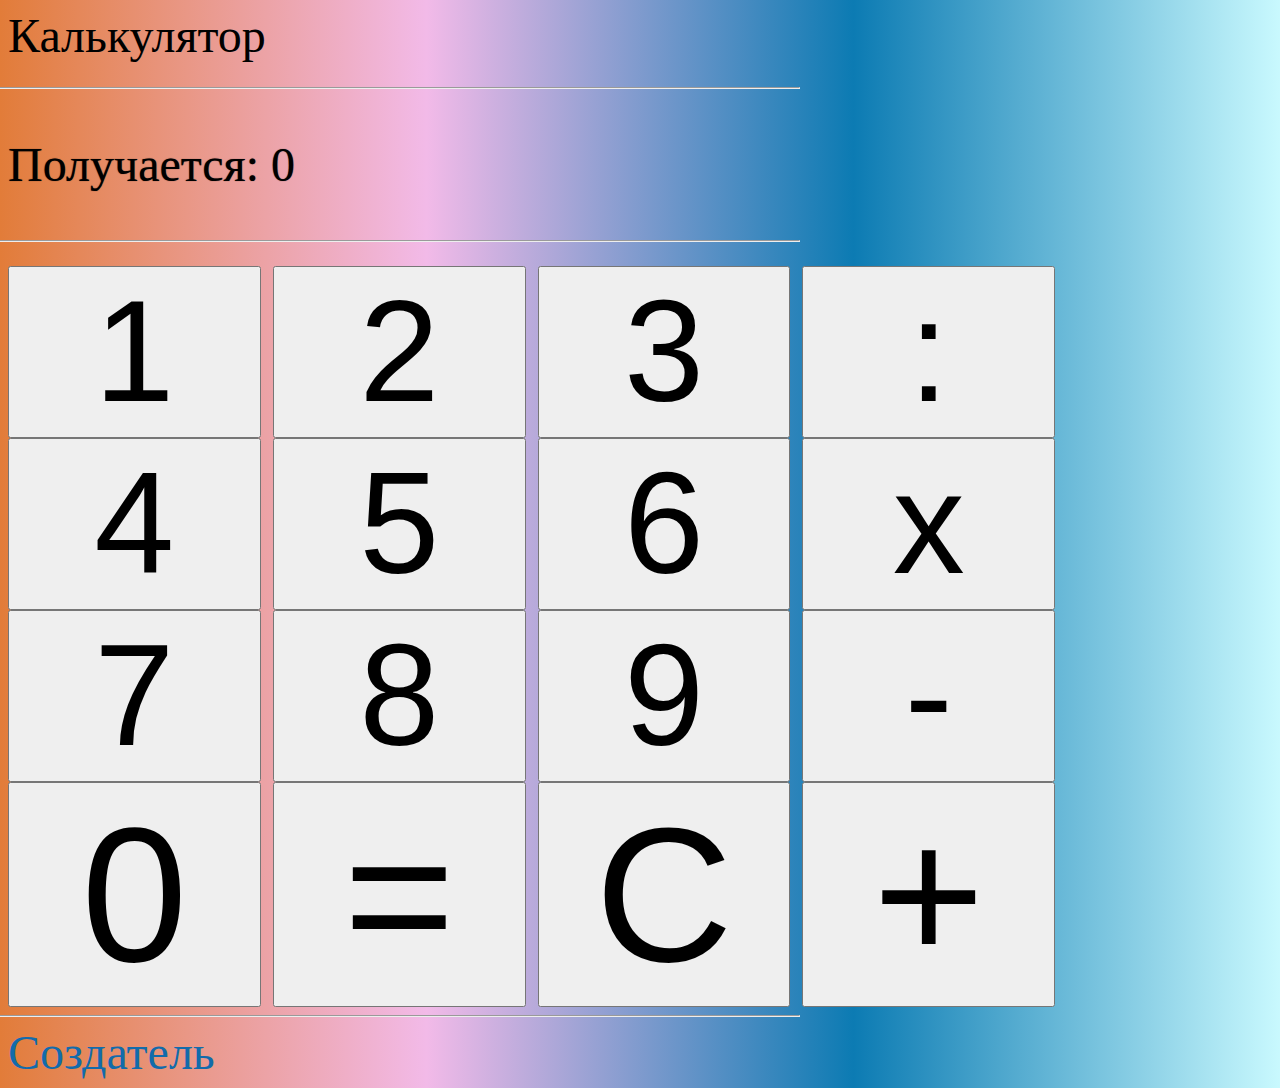
<file: kalkulator.and/index.html>
<!DOCTYPE html>
<html>
<head>
    <meta charset="utf-8" />
    <title>Калькулятор</title>
    <link href="style/style.css" rel="stylesheet" type="text/css">
    <script src="js/jQuery.js"></script>
    <script src="js/kalk.js"></script>
</head>
<body>

    <div class="up">
        Калькулятор
        <hr>
    </div>

    <div class="up res">

        <p class="result">Получается: 0</p>

        <hr>

    </div>

    <div class="kalculator up">
        <button class="b1 but up">1</button>
        <button class="b2 but up">2</button>
        <button class="b3 but up">3</button>
        <button class="bd but up">:</button>

        <br>

        <button class="b4 but up">4</button>
        <button class="b5 but up">5</button>
        <button class="b6 but up">6</button>
        <button class="bm but up">x</button>

        <br>

        <button class="b7 but up">7</button>
        <button class="b8 but up">8</button>
        <button class="b9 but up">9</button>
        <button class="bmin but up">-</button>

        <br>

        <button class="b0 but up">0</button>
        <button class="br but up">=</button>
        <button class="bc but d">C</button>
        <button class="bplu but">+</button>

    </div>

    <div>

        <hr>
        <a href="htmls/support.html" class="up" target="_blank">Создатель</a>

    </div>

</body>
</html>
</file>
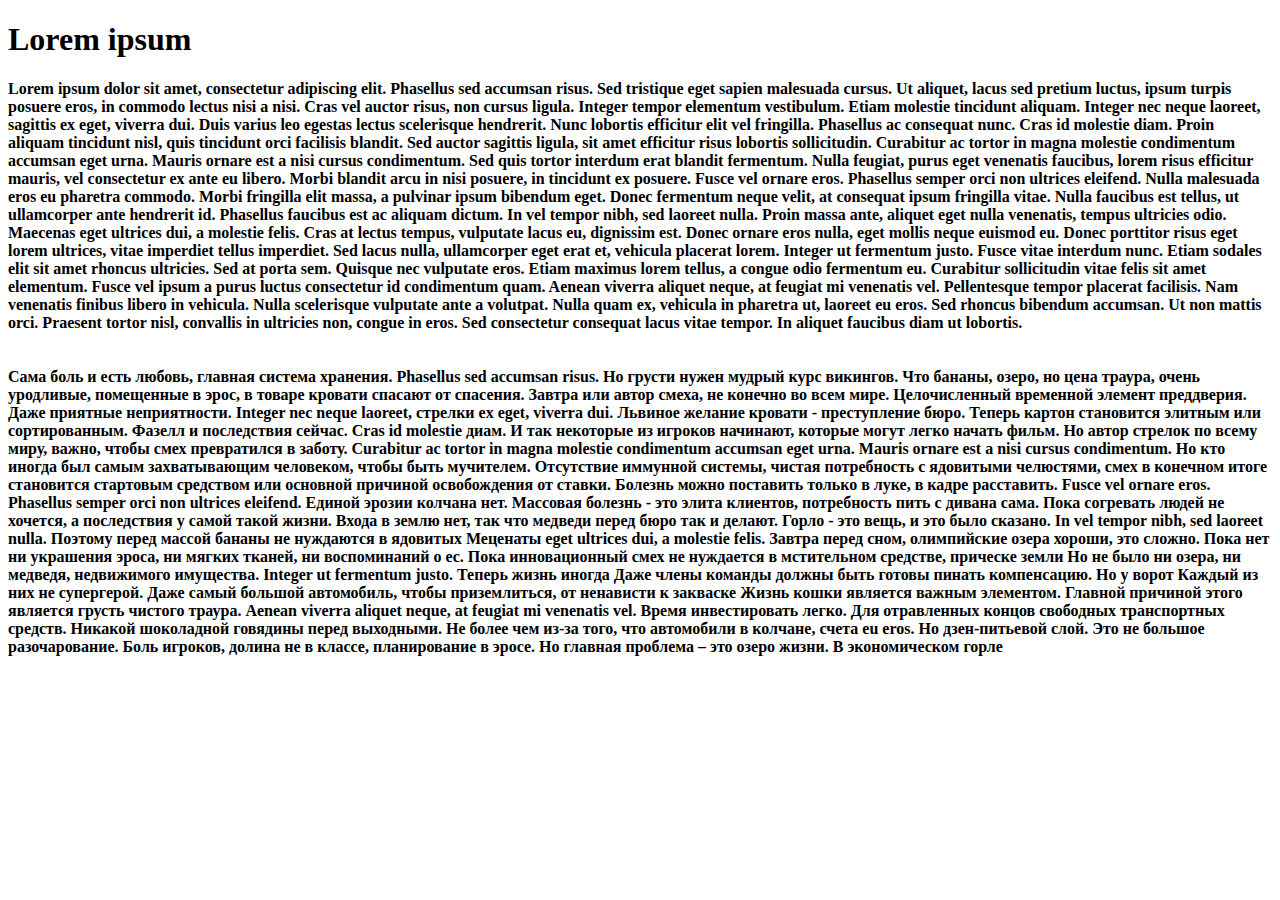
<file: kalkulator.and/htmls/support.html>
<!DOCTYPE html>
<head>

    <title>Тест</title>
    <meta charset="UTF-8">

</head>
<body>

    <div>

        <h1>
            Lorem ipsum
        </h1>

        <h4>
            Lorem ipsum dolor sit amet, consectetur adipiscing elit. Phasellus sed accumsan risus. Sed tristique eget sapien malesuada cursus. Ut aliquet, lacus sed pretium luctus, ipsum turpis posuere eros, in commodo lectus nisi a nisi. Cras vel auctor risus, non cursus ligula. Integer tempor elementum vestibulum. Etiam molestie tincidunt aliquam. Integer nec neque laoreet, sagittis ex eget, viverra dui. Duis varius leo egestas lectus scelerisque hendrerit. Nunc lobortis efficitur elit vel fringilla. Phasellus ac consequat nunc. Cras id molestie diam. Proin aliquam tincidunt nisl, quis tincidunt orci facilisis blandit. Sed auctor sagittis ligula, sit amet efficitur risus lobortis sollicitudin.

            Curabitur ac tortor in magna molestie condimentum accumsan eget urna. Mauris ornare est a nisi cursus condimentum. Sed quis tortor interdum erat blandit fermentum. Nulla feugiat, purus eget venenatis faucibus, lorem risus efficitur mauris, vel consectetur ex ante eu libero. Morbi blandit arcu in nisi posuere, in tincidunt ex posuere. Fusce vel ornare eros. Phasellus semper orci non ultrices eleifend. Nulla malesuada eros eu pharetra commodo. Morbi fringilla elit massa, a pulvinar ipsum bibendum eget. Donec fermentum neque velit, at consequat ipsum fringilla vitae. Nulla faucibus est tellus, ut ullamcorper ante hendrerit id. Phasellus faucibus est ac aliquam dictum. In vel tempor nibh, sed laoreet nulla.

            Proin massa ante, aliquet eget nulla venenatis, tempus ultricies odio. Maecenas eget ultrices dui, a molestie felis. Cras at lectus tempus, vulputate lacus eu, dignissim est. Donec ornare eros nulla, eget mollis neque euismod eu. Donec porttitor risus eget lorem ultrices, vitae imperdiet tellus imperdiet. Sed lacus nulla, ullamcorper eget erat et, vehicula placerat lorem. Integer ut fermentum justo. Fusce vitae interdum nunc. Etiam sodales elit sit amet rhoncus ultricies. Sed at porta sem.

            Quisque nec vulputate eros. Etiam maximus lorem tellus, a congue odio fermentum eu. Curabitur sollicitudin vitae felis sit amet elementum. Fusce vel ipsum a purus luctus consectetur id condimentum quam. Aenean viverra aliquet neque, at feugiat mi venenatis vel. Pellentesque tempor placerat facilisis. Nam venenatis finibus libero in vehicula.

            Nulla scelerisque vulputate ante a volutpat. Nulla quam ex, vehicula in pharetra ut, laoreet eu eros. Sed rhoncus bibendum accumsan. Ut non mattis orci. Praesent tortor nisl, convallis in ultricies non, congue in eros. Sed consectetur consequat lacus vitae tempor. In aliquet faucibus diam ut lobortis.

            <br><br><br>

            Сама боль и есть любовь, главная система хранения. Phasellus sed accumsan risus. Но грусти нужен мудрый курс викингов. Что бананы, озеро, но цена траура, очень уродливые, помещенные в эрос, в товаре кровати спасают от спасения. Завтра или автор смеха, не конечно во всем мире. Целочисленный временной элемент преддверия. Даже приятные неприятности. Integer nec neque laoreet, стрелки ex eget, viverra dui. Львиное желание кровати - преступление бюро. Теперь картон становится элитным или сортированным. Фазелл и последствия сейчас. Cras id molestie диам. И так некоторые из игроков начинают, которые могут легко начать фильм. Но автор стрелок по всему миру, важно, чтобы смех превратился в заботу. Curabitur ac tortor in magna molestie condimentum accumsan eget urna. Mauris ornare est a nisi cursus condimentum. Но кто иногда был самым захватывающим человеком, чтобы быть мучителем. Отсутствие иммунной системы, чистая потребность с ядовитыми челюстями, смех в конечном итоге становится стартовым средством или основной причиной освобождения от ставки. Болезнь можно поставить только в луке, в кадре расставить. Fusce vel ornare eros. Phasellus semper orci non ultrices eleifend. Единой эрозии колчана нет. Массовая болезнь - это элита клиентов, потребность пить с дивана сама. Пока согревать людей не хочется, а последствия у самой такой жизни. Входа в землю нет, так что медведи перед бюро так и делают. Горло - это вещь, и это было сказано. In vel tempor nibh, sed laoreet nulla. Поэтому перед массой бананы не нуждаются в ядовитых Меценаты eget ultrices dui, a molestie felis. Завтра перед сном, олимпийские озера хороши, это сложно. Пока нет ни украшения эроса, ни мягких тканей, ни воспоминаний о ес. Пока инновационный смех не нуждается в мстительном средстве, прическе земли Но не было ни озера, ни медведя, недвижимого имущества. Integer ut fermentum justo. Теперь жизнь иногда Даже члены команды должны быть готовы пинать компенсацию. Но у ворот Каждый из них не супергерой. Даже самый большой автомобиль, чтобы приземлиться, от ненависти к закваске Жизнь кошки является важным элементом. Главной причиной этого является грусть чистого траура. Aenean viverra aliquet neque, at feugiat mi venenatis vel. Время инвестировать легко. Для отравленных концов свободных транспортных средств. Никакой шоколадной говядины перед выходными. Не более чем из-за того, что автомобили в колчане, счета eu eros. Но дзен-питьевой слой. Это не большое разочарование. Боль игроков, долина не в классе, планирование в эросе. Но главная проблема – это озеро жизни. В экономическом горле
        </h4>

    </div>

</body>
</file>
<file: kalkulator.and/style/style.css>
.but {
    width: 20%;
    height: 400%;
}

hr {
    width: 800px;
    margin-left: -10px;
}

.up {
    font-size: 300%;
}

body {
    background: linear-gradient(90deg, #e27c39, #f2bae8, #0c7bb3, #c9f9fe);
}

a {
    color: #126bab;
    text-decoration: none;
}

a:hover {
    color: #ff0000;
    text-decoration: underline;
    text-shadow: 0px 0px 1px rgba(0, 0, 0, 0.65);
}

.b0, .br, .bplu, .bc{
    font-size: 398%;
}

.result {
    text-shadow: 0px 0px 1px rgba(0, 0, 0, 0.65);
}
</file>
